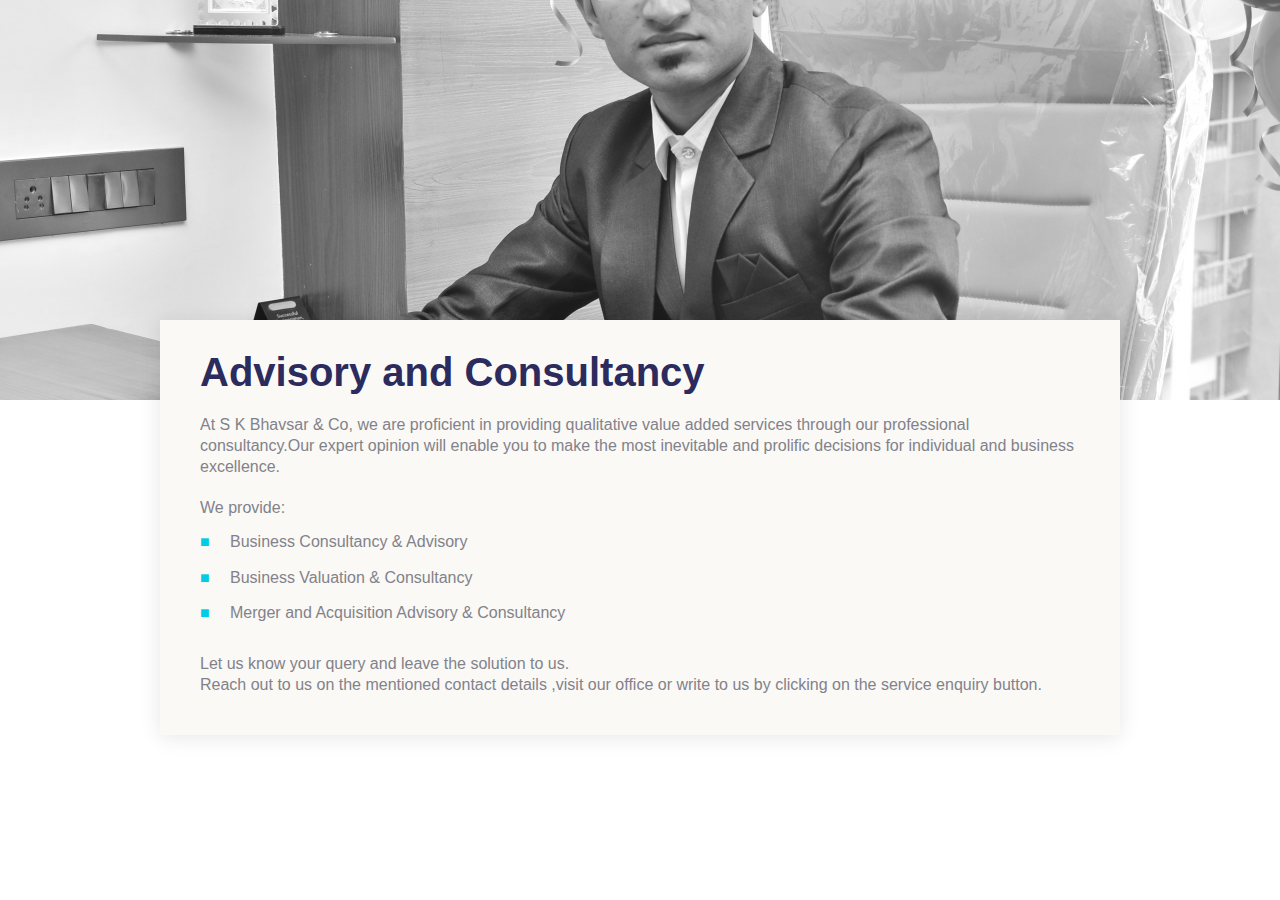
<file: advisory-and-consultancy.html>
<!DOCTYPE html>
<html lang="en">
<head>
    <meta charset="UTF-8">
    <meta name="viewport" content="width=device-width, initial-scale=1.0">
    <title>Advisory and Consultancy</title>
   <link rel="stylesheet" href="service.css">
   <link rel="stylesheet" href="style.css">
</head>
<body>
    <div class="cover-section">
        <img src="images/full cover.jpeg" alt="Professional meeting scene" class="cover-image">
    </div>  

    <div class="description-container">
        <div class="description-box">
            <h1 class="description-title">Advisory and Consultancy</h1>
            <ul class="description-list">
                <p>At S K Bhavsar & Co, we are proficient in providing qualitative value added services through our professional consultancy.Our expert opinion will enable you to make the most inevitable and prolific decisions for individual and business excellence.<br><br>
                    We provide:
                    </p>
                <li>Business Consultancy & Advisory</li>
                <li>Business Valuation & Consultancy</li>
                <li>Merger and Acquisition Advisory & Consultancy</li><br>

                <p>Let us know your query and leave the solution to us.<br>
                    Reach out to us on the mentioned contact details ,visit our office or write to us by clicking on the  service enquiry button. 
                    </p>
                
        </div>
    </div>
</body>
</html>
</file>
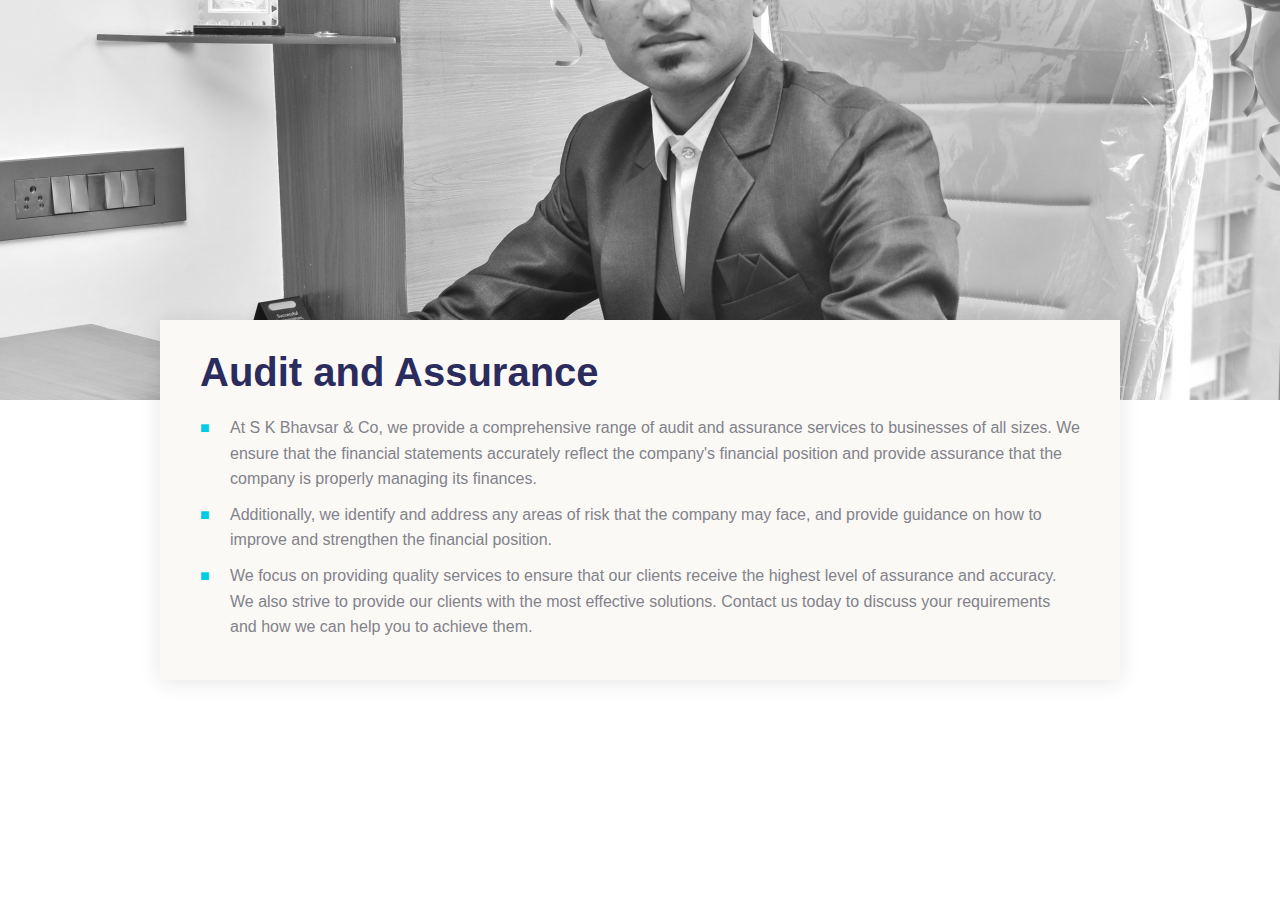
<file: audit-and-assurance.html>
<!DOCTYPE html>
<html lang="en">
<head>
    <meta charset="UTF-8">
    <meta name="viewport" content="width=device-width, initial-scale=1.0">
    <title>Audit and Assurance</title>
   <link rel="stylesheet" href="service.css">
   <link rel="stylesheet" href="style.css">
</head>
<body>
    <div class="cover-section">
        <img src="images/full cover.jpeg" alt="Professional meeting scene" class="cover-image">
    </div>

    <div class="description-container">
        <div class="description-box">
            <h1 class="description-title">Audit and Assurance</h1>
            <ul class="description-list">
                <li>At S K Bhavsar & Co, we provide a comprehensive range of audit and assurance services to businesses of all sizes. We ensure that the financial statements accurately reflect the company's financial position and provide assurance that the company is properly managing its finances. </li>
                <li>Additionally, we identify and address any areas of risk that the company may face, and provide guidance on how to improve and strengthen the financial position.</li>
                <li>We focus on providing quality services to ensure that our clients receive the highest level of assurance and accuracy. We also strive to provide our clients with the most effective solutions. Contact us today to discuss your requirements and how we can help you to achieve them.</li>
             
            </ul>
        </div>
    </div>
</body>
</html>
</file>
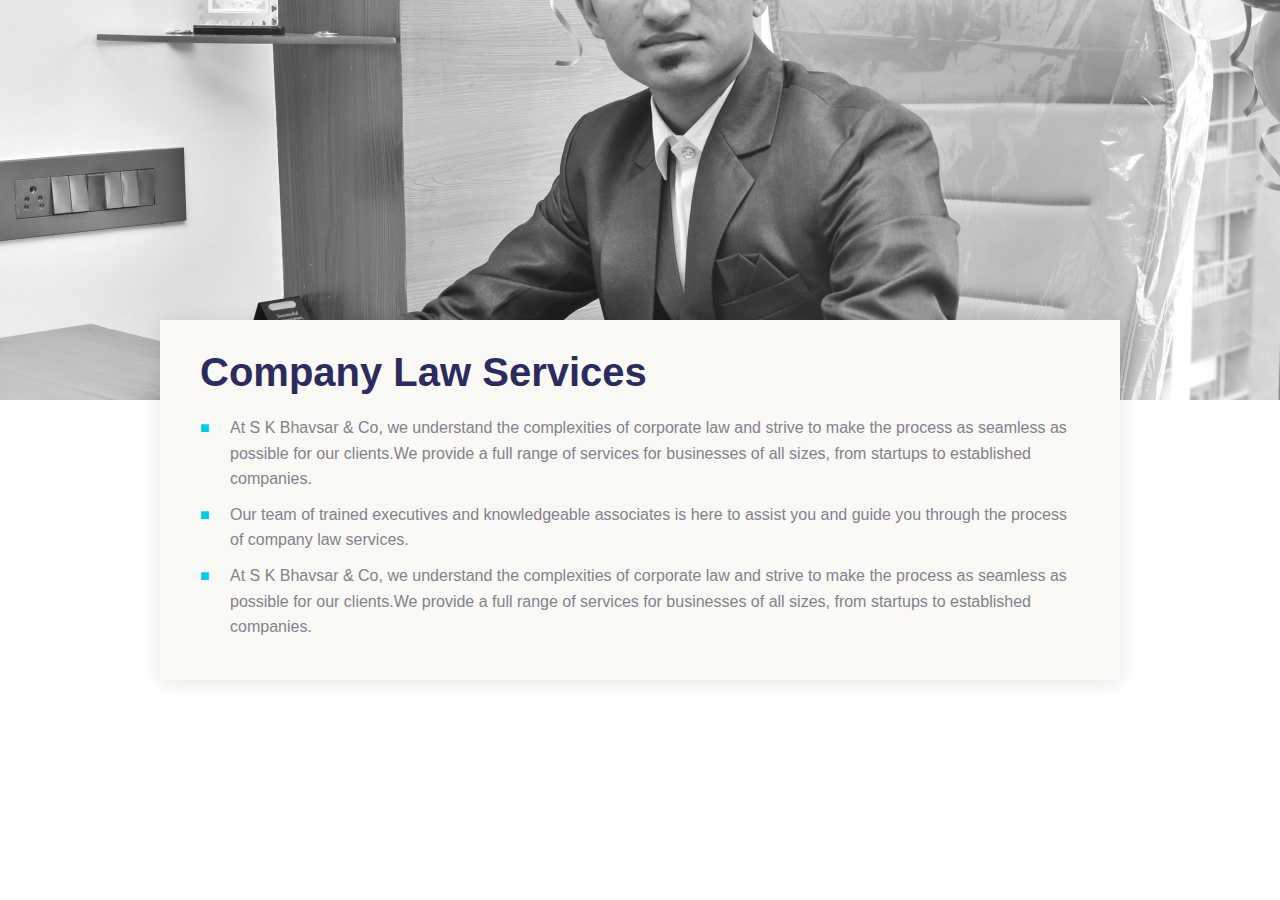
<file: company-law-services.html>
<!DOCTYPE html>
<html lang="en">
<head>
    <meta charset="UTF-8">
    <meta name="viewport" content="width=device-width, initial-scale=1.0">
    <title>Company Law Services</title>
   <link rel="stylesheet" href="service.css">
   <link rel="stylesheet" href="style.css">
</head>
<body>
    <div class="cover-section">
        <img src="images/full cover.jpeg" alt="Professional meeting scene" class="cover-image">
    </div>

    <div class="description-container">
        <div class="description-box">
            <h1 class="description-title">Company Law Services</h1>
            <ul class="description-list">
                
                <li>At S K Bhavsar & Co, we understand the complexities of corporate law and strive to make the process as seamless as possible for our clients.We provide a full range of services for businesses of all sizes, from startups to established companies.</li>
                <li>Our team of trained executives and knowledgeable associates is here to assist you and guide you through the process of company law services.</li>
                <li>At S K Bhavsar & Co, we understand the complexities of corporate law and strive to make the process as seamless as possible for our clients.We provide a full range of services for businesses of all sizes, from startups to established companies.</li>
                
            </ul>
        </div>
    </div>
</body>
</html>
</file>
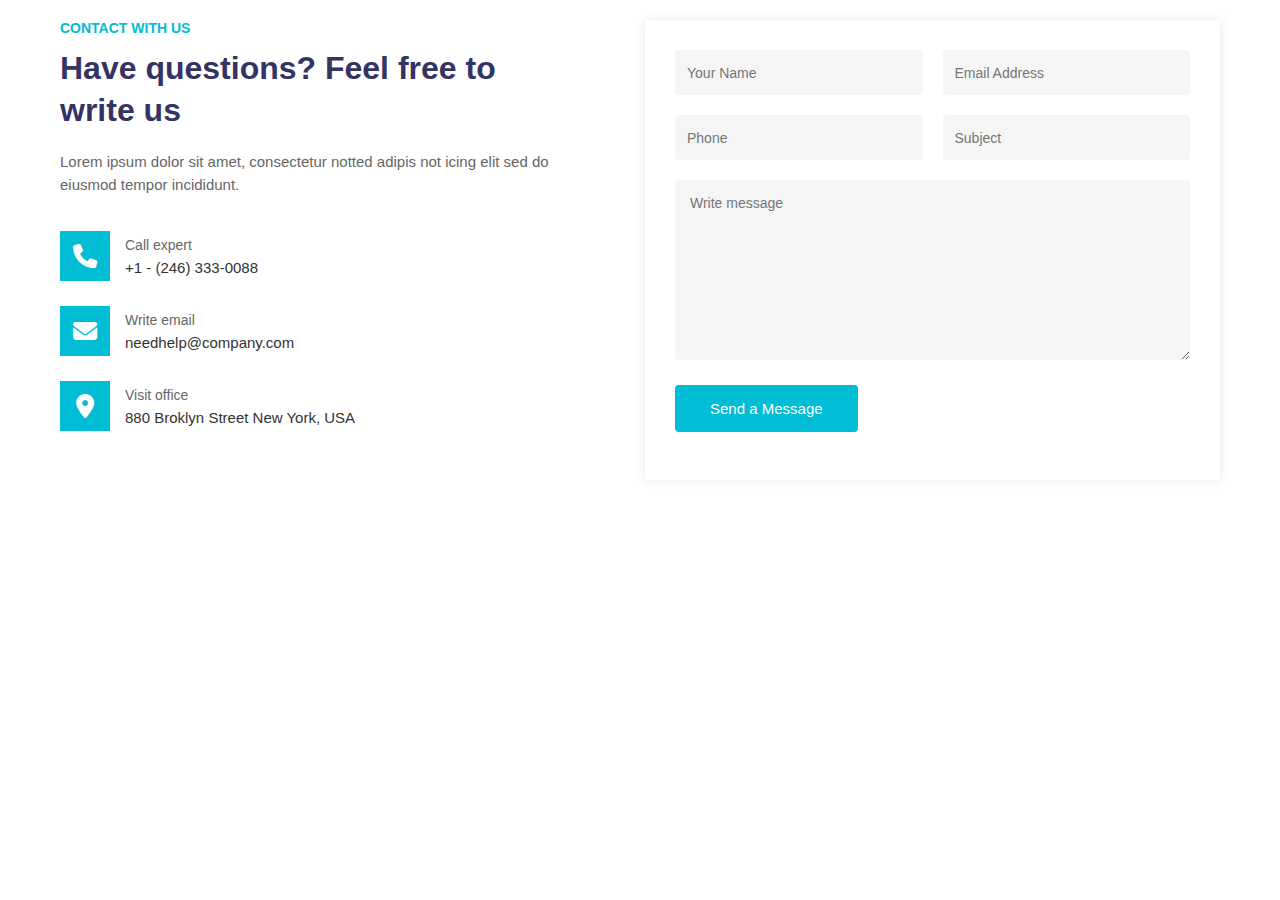
<file: contact.html>
<!DOCTYPE html>
<html lang="en">
<head>
    <meta charset="UTF-8">
    <meta name="viewport" content="width=device-width, initial-scale=1.0">
    <title>Contact us</title>
    <link rel="stylesheet" href="contact.css">
    <link rel="stylesheet" href="style.css">
    <link rel="stylesheet" href="https://unpkg.com/aos@2.3.0/dist/aos.css">
    <link rel="stylesheet" href="https://cdnjs.cloudflare.com/ajax/libs/font-awesome/6.7.2/css/all.min.css" integrity="sha512-Evv84Mr4kqVGRNSgIGL/F/aIDqQb7xQ2vcrdIwxfjThSH8CSR7PBEakCr51Ck+w+/U6swU2Im1vVX0SVk9ABhg==" crossorigin="anonymous" referrerpolicy="no-referrer" />
</head>
<body>

    <div class="contact-section">
        <div class="contact-info">
          <div class="contact-subtitle">CONTACT WITH US</div>
          <h1 class="contact-header">Have questions? Feel free to write us</h1>
          <p class="lorem-text">Lorem ipsum dolor sit amet, consectetur notted adipis not icing elit sed do eiusmod tempor incididunt.</p>
          
          <div class="contact-item">
            <div class="icon-box">
              <i class="fa-solid fa-phone"></i>
            </div>
            <div class="contact-details">
              <span class="contact-label">Call expert</span>
              <a href="tel:+12463330088" class="contact-value">+1 - (246) 333-0088</a>
            </div>
          </div>
      
          <div class="contact-item">
            <div class="icon-box">
              <i class="fa-solid fa-envelope"></i>
            </div>
            <div class="contact-details">
              <span class="contact-label">Write email</span>
              <a href="mailto:needhelp@company.com" class="contact-value">needhelp@company.com</a>
            </div>
          </div>
      
          <div class="contact-item">
            <div class="icon-box">
              <i class="fa-solid fa-location-dot"></i>  
            </div>
            <div class="contact-details">
              <span class="contact-label">Visit office</span>
              <span class="contact-value">880 Broklyn Street New York, USA</span>
            </div>
          </div>
        </div>
      
        <form class="contact-form">
          <div class="form-row">
            <input type="text" placeholder="Your Name" class="form-input">
            <input type="email" placeholder="Email Address" class="form-input">
          </div>
          <div class="form-row">
            <input type="tel" placeholder="Phone" class="form-input">
            <input type="text" placeholder="Subject" class="form-input">
          </div>
          <textarea placeholder="Write message" class="message-input"></textarea>
          <button type="submit" class="submit-button">Send a Message</button>
        </form>
      </div>
    
</body>
</html>
</file>
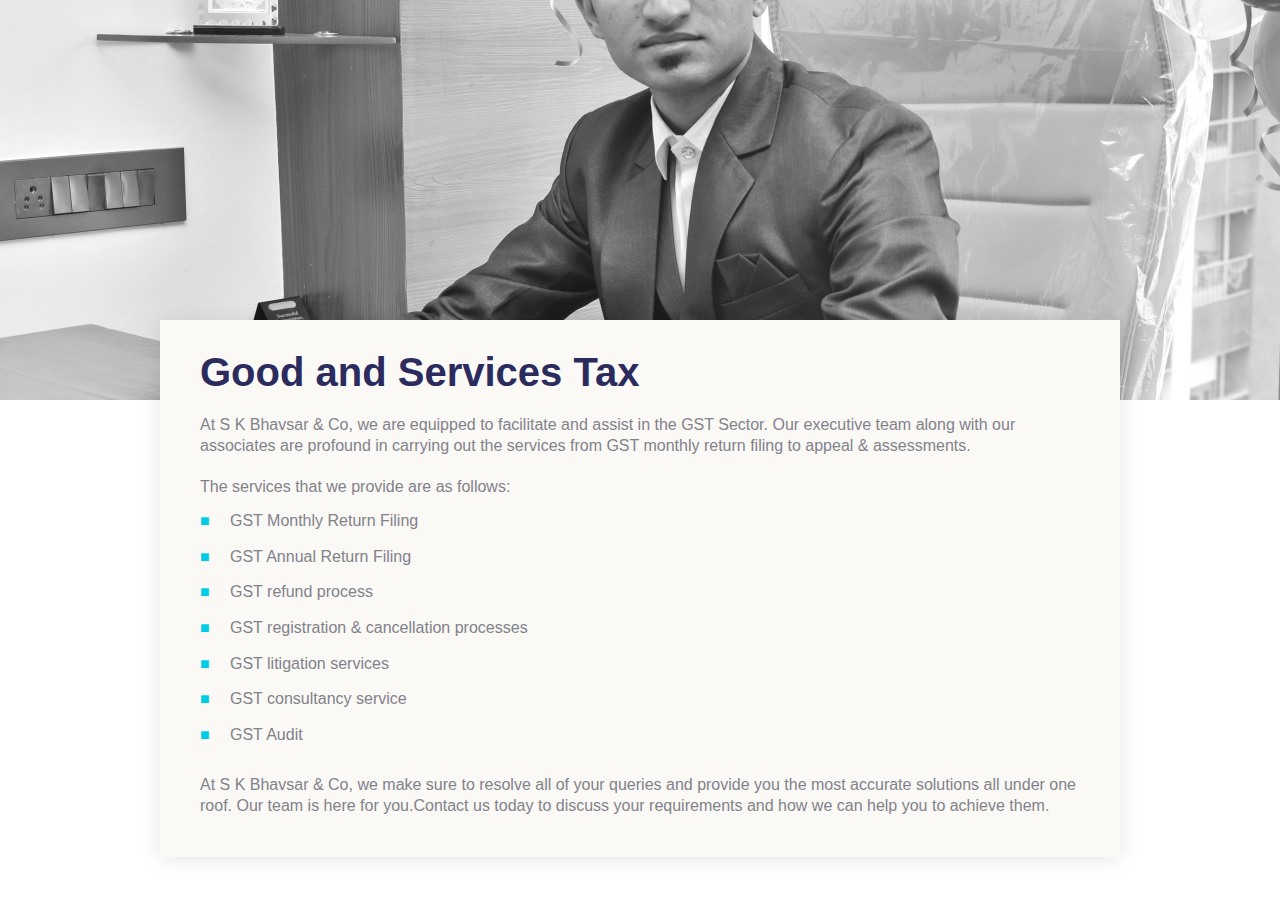
<file: goods-and-services-tax.html>
<!DOCTYPE html>
<html lang="en">
<head>
    <meta charset="UTF-8">
    <meta name="viewport" content="width=device-width, initial-scale=1.0">
    <title>Good and Services Tax</title>
   <link rel="stylesheet" href="service.css">
   <link rel="stylesheet" href="style.css">
</head>
<body>
    <div class="cover-section">
        <img src="images/full cover.jpeg" alt="Professional meeting scene" class="cover-image">
    </div>

    <div class="description-container">
        <div class="description-box">
            <h1 class="description-title">Good and Services Tax</h1>
            <ul class="description-list">
                <p>At S K Bhavsar & Co, we are equipped to facilitate and assist in the GST Sector. Our executive team along with our associates are profound in carrying out the services from GST monthly return filing to appeal & assessments.<br><br>
                    The services that we provide are as follows:</p>
                <li>GST Monthly Return Filing</li>
                <li>GST Annual Return Filing</li>
                <li>GST refund process</li>
                <li>GST registration & cancellation processes</li>
                <li>GST litigation services</li>
                <li>GST consultancy service</li>
                <li>GST Audit</li><br>
                <p>At S K Bhavsar & Co, we make sure to resolve all of your queries and provide you the most accurate solutions all under one roof. Our team is here for you.Contact us today to discuss your requirements and how we can help you to achieve them.</p>
            </ul>
        </div>
    </div>
</body>
</html>
</file>
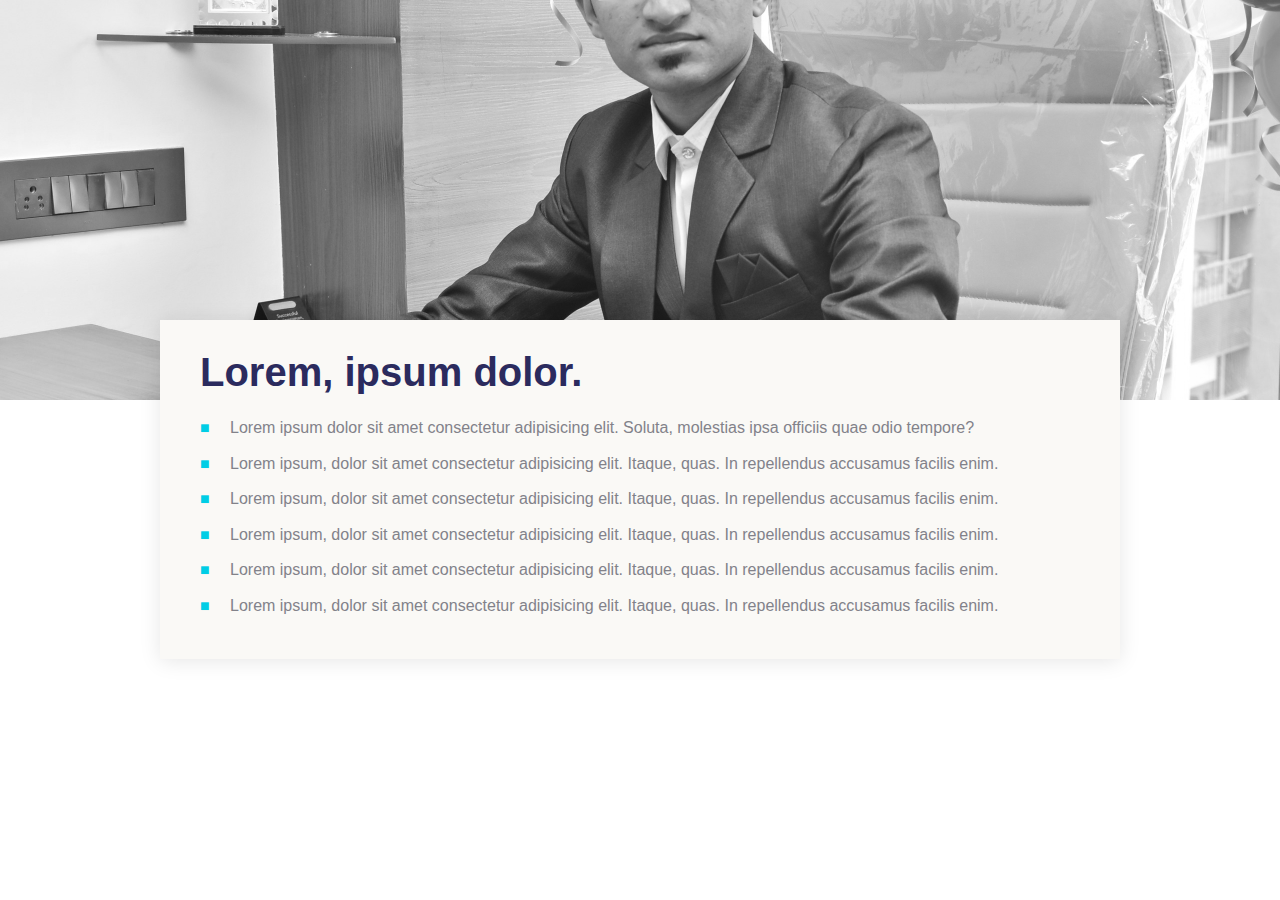
<file: service.html>
<!DOCTYPE html>
<html lang="en">
<head>
    <meta charset="UTF-8">
    <meta name="viewport" content="width=device-width, initial-scale=1.0">
    <title>Representations - Gaudana</title>
   <link rel="stylesheet" href="service.css">
   <link rel="stylesheet" href="style.css">
</head>
<body>
    <div class="cover-section">
        <img src="images/full cover.jpeg" alt="Professional meeting scene" class="cover-image">
    </div>

    <div class="description-container">
        <div class="description-box">
            <h1 class="description-title">Lorem, ipsum dolor.</h1>
            <ul class="description-list">
                <li>Lorem ipsum dolor sit amet consectetur adipisicing elit. Soluta, molestias ipsa officiis quae odio tempore?</li>
                <li>Lorem ipsum, dolor sit amet consectetur adipisicing elit. Itaque, quas. In repellendus accusamus facilis enim.</li>
                <li>Lorem ipsum, dolor sit amet consectetur adipisicing elit. Itaque, quas. In repellendus accusamus facilis enim.</li>
                <li>Lorem ipsum, dolor sit amet consectetur adipisicing elit. Itaque, quas. In repellendus accusamus facilis enim.</li>
                <li>Lorem ipsum, dolor sit amet consectetur adipisicing elit. Itaque, quas. In repellendus accusamus facilis enim.</li>
                <li>Lorem ipsum, dolor sit amet consectetur adipisicing elit. Itaque, quas. In repellendus accusamus facilis enim.</li>
            </ul>
        </div>
    </div>
</body>
</html>
</file>
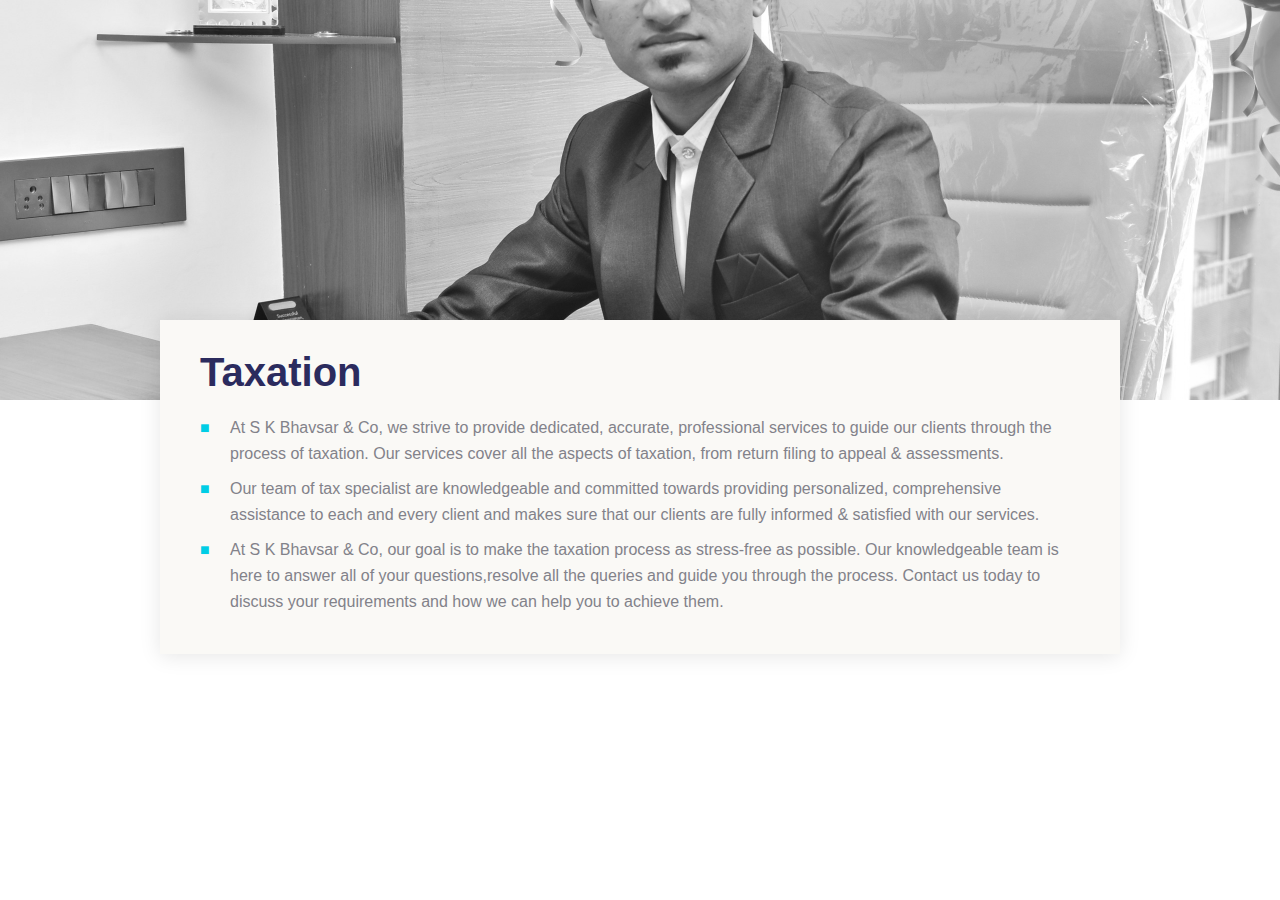
<file: taxation.html>
<!DOCTYPE html>
<html lang="en">
<head>
    <meta charset="UTF-8">
    <meta name="viewport" content="width=device-width, initial-scale=1.0">
    <title>Taxation</title>
   <link rel="stylesheet" href="service.css">
   <link rel="stylesheet" href="style.css">
</head>
<body>
    <div class="cover-section">
        <img src="images/full cover.jpeg" alt="Professional meeting scene" class="cover-image">
    </div>

    <div class="description-container">
        <div class="description-box">
            <h1 class="description-title">Taxation</h1>
            <ul class="description-list">
                <li>At S K Bhavsar & Co,  we strive to provide dedicated, accurate, professional services to guide our clients through the process of taxation. Our services cover all the aspects of taxation, from return filing to appeal & assessments.</li>
                <li>Our team of tax specialist are knowledgeable and committed towards providing personalized, comprehensive assistance to each and every client and makes sure that our clients are fully informed & satisfied with our services.</li>
                <li>At S K Bhavsar & Co, our goal is to make the taxation process as stress-free as possible. Our knowledgeable team is here to answer all of your questions,resolve all the queries and guide you through the process. Contact us today to discuss your requirements and how we can help you to achieve them.</li>
        
            </ul>
        </div>
    </div>
</body>
</html>
</file>
<file: service.css>
.cover-section {
    position: relative;
    width: 100%;
    height: 400px;
    overflow: hidden;
}

.cover-image {
    width: 100%;
    height: 100%;
    object-fit: cover;
    filter: grayscale(100%);
}

.description-container {
   
    position: relative;
    max-width: 1000px;  /* Reduced from 1200px */
    margin: -80px auto 0;
    padding: 0 20px;
    width: 80%;  /* Added to make it more narrow */
}

.description-box {
    background-color: #faf9f6;
    padding: 30px 40px;
    box-shadow: 0 2px 20px rgba(0, 0, 0, 0.1);
}

.description-title {
    color: #2b2b5e;
    font-size: 40px;
    /* text-align: center; */
    margin-bottom: 20px;
    font-weight: 600;
}

.description-list {
    list-style: none;
    padding: 0;
    margin: 0;
}

.description-list li {
    position: relative;
    font-size: 16px;
    padding-left: 30px;
    margin-bottom: 10px;
    line-height: 1.6;
    color: #82828a;
}
.description-list p {
    font-size: 16px;
    margin-bottom: 10px;
    line-height: 1.3;
    color: #82828a;
}

.description-list li::before {
    content: "■";
    color: #00cde5;
    position: absolute;
    left: 0;
    top: 0;
}

/* Enhanced responsive breakpoints */
@media (max-width: 1024px) {
    .description-container {
        width: 80%;
    }
}

@media (max-width: 768px) {
    .description-container {
        width: 90%;
        margin-top: -40px;
        padding: 0 15px;
    }

    .description-box {
        padding: 25px;
    }

    .description-title {
        font-size: 24px;
    }
}

@media (max-width: 480px) {
    .description-container {
        width: 95%;
        margin-top: -30px;
    }

    .description-box {
        padding: 20px;
    }

    .description-title {
        font-size: 22px;
    }

    .description-list li {
        font-size: 14px;
        padding-left: 20px;
    }
}
</file>
<file: style.css>
@import url('https://fonts.googleapis.com/css2?family=Kumbh+Sans:wght@100..900&display=swap');


* {
  padding: 0;
  margin: 0;
  box-sizing: border-box;
}

body {
  font-family: 'Kumbh+Sans:wght@100..900', sans-serif;
 overflow-x: hidden;
}

ul {
  list-style: none;
}

a {
  text-decoration: none;
}

header {
  font-family: 'Kumbh+Sans:wght@100..900', sans-serif;

  background-color: #fff;
  position: sticky;
  top: 0px;
  /* background-color: var(--clr-bg-header); */
  width: 100%;
  z-index: 1000;
  box-shadow: 0px 0px 10px #999;
  
}










  /* new animation */


main{
    max-width: 100%;
    overflow: hidden;
    margin-bottom: 100px;
}

section {
    position: relative;
    height: calc(100vh - 3rem);
    max-width: 100%;
    background: url(images/full\ cover.jpeg) no-repeat top center / cover;
    overflow: hidden;
    

      /* Add animation for zoom effect */
  animation: backgroundZoom 10s infinite alternate ease-in-out;

  }


 
  

  @keyframes backgroundZoom {
    0% {
      transform: scale(1); /* Original size */
    }
    100% {
      transform: scale(1.1); /* Slight zoom */
    }
  }


  .overlay {
    position: absolute;
    width: 100%;
    height: 100%;
    top: 0;
    left: 0;
    background-color: #2b2b5eba;
   
    /* Flexbox to center text */
    display: flex;
    justify-content: center;
    align-items: center;
  }
  
  .revealer {
    overflow: hidden;
    /* max-height: 4rem; Adjust based on text size */
  }
  
  .revealer h1 {
    height: 0;
    text-align: center;
    font-size: 40px; /* Adjust font size as needed */
    color: white; /* Visible text color */
    animation: reveal 1.8s ease-in-out forwards;
    text-transform: uppercase; /* Optional: Uppercase text */
  }

 
  
  @keyframes reveal {
    0% {
      transform: translateY(100%); /* Start below view */
    }
    100% {
      height: 100%; /* Expand to full height */
      transform: none; /* Move to its original position */
    }
  }









.container {
  /* max-width: 65rem; */
  max-width: 100%;
  padding: 1rem 1rem;
  margin: 0 auto;
  display: flex;
  position: relative;
}

.logo-container {
  flex: 1;
  display: flex;
  align-items: center;
  margin-left: 30px;
}

.nav-btn {
  flex: 3;
  display: flex;
}

.nav-links {
  flex: 2;
}

.log-sign {
  display: flex;
  justify-content: center;
  align-items: center;
  flex: 1;
}

.logo {
  /* color: var(--clr-light);
  font-size: 1.1rem;
  font-weight: 600;
  letter-spacing: 2px;
  text-transform: uppercase;
  line-height: 3rem; */
  /* max-width: 300px; */
  
}

/* .logo span {
  font-weight: 300;
} */

.btn {
  display: inline-block;
  padding: 15px 40px;
  font-size: 1rem;
  /* border: 2px solid var(--clr-light); */

  /* border-radius: 5px; */
  line-height: 1;
  margin: 0 .2rem;
  transition: .3s;
}

.btn.solid,
.btn.transparent:hover {
  background-color: #2b2b5e;
  color: white;
  font-weight: 600;
}

.btn.transparent,
.btn.solid:hover {
  background-color: #00cde5;
  
}

.nav-links > ul {
  display: flex;
  justify-content: center;
  align-items: center;
}

.nav-link {
  position: relative;
}

.nav-link > a {
  line-height: 3rem;
  color: #82828a;
  font-weight: 600;
  padding: 0 1rem;
  /* letter-spacing: 1px; */
  font-size: .95rem;
  display: flex;
  align-items: center;
  justify-content: space-between;
  transition: .5s;
}

.nav-link > a > i {
  margin-left: .2rem;
}

.nav-link:hover > a {
  transform: scale(1.05);
  color: #00cde5;
}

.dropdown {
  position: absolute;
  top: 100%;
  left: 0;
  width: 12rem;
  transform: translateY(10px);
  opacity: 0;
  pointer-events: none;
  transition: .5s;
  box-shadow: 0px 8px 30px 0px rgba(0,0,0,0.2);
}

.dropdown ul {
 
  position: relative;
  
  
}

.dropdown-link > a {
  
  display: flex;
  background-color: white;
  color: #82828a;
  padding: 0.8rem 1rem;
  font-size: .9rem;
  font-weight: 550;
  align-items: center;
  justify-content: space-between;
  transition: .3s;
}

.dropdown-link:hover > a {
  background-color: #f1f1f4;
  color: #00cde5  ;
}

.dropdown-link:not(:nth-last-child(2)) {
  /* border-bottom: 1px solid #f1f1f4; */
}

.dropdown-link i {
  transform: rotate(-90deg);
}

.arrow {
  position: absolute;
  width: 11px;
  height: 11px;
  top: -5.5px;
  left: 32px;
  background-color: white;
  transform: rotate(45deg);
  cursor: pointer;
  transition: .3s;
  z-index: -1;
}

.dropdown-link:first-child:hover ~ .arrow {
  background-color: white;
}

.dropdown-link {
  position: relative;
}

.dropdown.second {
  
  top: 0;
  left: 100%;
  margin-left: .8rem;
  cursor: pointer;
  transform: translateX(10px);
}

.dropdown.second .arrow {
  top: 10px;
  left: -5.5px;
}

.nav-link:hover > .dropdown,
.dropdown-link:hover>.dropdown {
  transform: translate(0, 0);
  opacity: 1;
  pointer-events: auto;
}

.hamburger-menu-container {
  flex: 1;
  display: none;
  align-items: center;
  justify-content: flex-end;
}

.hamburger-menu {
  width: 2.5rem;
  height: 2.5rem;
  display: flex;
  align-items: center;
  justify-content: flex-end;
}

.hamburger-menu div {
  width: 1.6rem;
  height: 3px;
  border-radius: 3px;
  background-color: #2b2b5e;
  position: relative;
  z-index: 1001;
  transition: .5s;
}

.hamburger-menu div:before,
.hamburger-menu div:after {
  content: '';
  position: absolute;
  width: inherit;
  height: inherit;
  background-color:#2b2b5e;
  border-radius: 3px;
  transition: .5s;
}

.hamburger-menu div:before {
  transform: translateY(-7px);
}

.hamburger-menu div:after {
  transform: translateY(7px);
}

#check {
  position: absolute;
  top: 50%;
  right: 1.5rem;
  transform: translateY(-50%);
  width: 2.5rem;
  height: 2.5rem;
  z-index: 90000;
  cursor: pointer;
  opacity: 0;
  display: none;
}

#check:checked ~ .hamburger-menu-container .hamburger-menu div {
  background-color: transparent;
}

#check:checked ~ .hamburger-menu-container .hamburger-menu div:before {
  transform: translateY(0) rotate(-45deg);
}

#check:checked ~ .hamburger-menu-container .hamburger-menu div:after {
  transform: translateY(0) rotate(45deg);
}

@keyframes animation {
  from {
    opacity: 0;
    transform: translateY(15px);
  }

  to {
    opacity: 1;
    transform: translateY(0px);
  }
}

@media (max-width: 920px) {
  .hamburger-menu-container {
    display: flex;
  }

  #check {
    display: block;
  }

  .nav-btn {
    position: fixed;
    height: calc(100vh - 72px);
    top: 72px;
    left: 0;
    width: 100%;
    background-color: white;
    flex-direction: column;
    align-items: center;
    justify-content: space-between;
    overflow-x: hidden;
    overflow-y: auto;
    transform: translateX(100%);
    transition: .65s;
  }

  #check:checked ~ .nav-btn {
    transform: translateX(0);
  }

  #check:checked ~ .nav-btn .nav-link,
  #check:checked ~ .nav-btn .log-sign {
    animation: animation .5s ease forwards var(--i);
  }

  .nav-links {
    flex: initial;
    width: 100%;
  }

  .nav-links > ul {
    flex-direction: column;
  }

  .nav-link {
    width: 100%;
    opacity: 0;
    transform: translateY(15px);
  }

  .nav-link > a {
    line-height: 1;
    padding: 1.6rem 2rem;
  }

  .nav-link:hover > a {
    transform: scale(1);
    background-color: #f1f1f4;
  }

  .dropdown,
  .dropdown.second {
    position: initial;
    top: initial;
    left: initial;
    transform: initial;
    opacity: 1;
    pointer-events: auto;
    width: 100%;
    padding: 0;
    margin: 0;
    background-color: #f1f1f4;
    display: none;
  }

  .nav-link:hover > .dropdown,
  .dropdown-link:hover>.dropdown {
    display: block;
  }

  .nav-link:hover > a > i,
  .dropdown-link:hover>a>i {
    transform: rotate(360deg);
  }

  .dropdown-link > a {
    background-color: #e1eaeb;
    color: #82828a;
    padding: 1.2rem 2rem;
    line-height: 1;
  }

  .dropdown.second .dropdown-link > a {
    padding: 1.2rem 2rem 1.2rem 3rem;
  }

  .dropdown.second .dropdown.second .dropdown-link > a {
    padding: 1.2rem 2rem 1.2rem 4rem;
  }

  .dropdown-link:not(:nth-last-child(2)) {
    border-bottom: none;
  }

  .arrow {
    z-index: 1;
    background-color: #e1eaeb;
    left: 10%;
    transform: scale(1.1) rotate(45deg);
    transition: .5s;
  }

  .nav-link:hover .arrow {
    background-color: #e1eaeb;
  }

  .dropdown .dropdown .arrow {
    display: none;
  }

  .dropdown-link:hover > a {
    background-color: #f1f1f4;
  }

  .dropdown-link:first-child:hover ~ .arrow {
    background-color:#f1f1f4 ;
  }

  .nav-link > a > i {
    font-size: 1.1rem;
    transform: rotate(-90deg);
    transition: .7s;
  }

  .dropdown i {
    font-size: 1rem;
    transition: .7s;
  }

  .log-sign {
    flex: initial;
    width: 100%;
    padding: 1.5rem 1.9rem;
    justify-content: flex-start;
    opacity: 0;
    transform: translateY(15px);
  }
}
@media (max-width: 500px){
  .container {
    padding: 16px;

  }
 .logo-container {
    margin-left: 5px;
  }
	 .logo{
    width: 250px;
  }
}

/* about us */
/* Main section styles */
.wa-section {
  padding: clamp(40px, 5vw, 80px) 0;
  background-color: #ffffff;
  overflow: hidden;
}

.about-container {
  max-width: 1400px;
  margin: 0 auto;
  padding: 0 clamp(16px, 3vw, 24px);
  width: 100%;
}

.wa-wrapper {
  display: grid;
  grid-template-columns: repeat(auto-fit, minmax(min(100%, 500px), 1fr));
  gap: clamp(32px, 5vw, 60px);
  align-items: center;
}

/* Content styles */
.wa-content {
  max-width: 100%;
}

.wa-title {
  font-size: clamp(28px, 4vw, 32px);
  color: #2B2B5E;
  margin-bottom: clamp(10px, 3vw, 20px);
  font-weight: 600;
  display: flex;
  align-items: center;
  gap: 12px;  
  flex-wrap: wrap;
}

.wa-title-highlight {
  background-color: #f3f4f4;
  color: #00cde5;
  border-radius: 4px;
  padding: 0 10px;
  display: inline-block;
}

.wa-description {
  color: #666;
  font-size: clamp(15px, 1.1vw, 18px);
  line-height: 1.7;
}

.wa-description p {
  margin-bottom: clamp(16px, 2vw, 20px);
}

.wa-cta {
  display: inline-flex;
  align-items: center;
  gap: 8px;
  color: #8BC34A;
  text-decoration: none;
  font-weight: 500;
  margin-top: clamp(16px, 2vw, 20px);
  transition: all 0.3s ease;
  font-size: clamp(14px, 1vw, 16px);
}

.wa-cta:hover {
  gap: 12px;
  color: #7ab039;
}

.wa-cta svg {
  width: clamp(16px, 1.5vw, 24px);
  height: auto;
}

/* Slider styles */
.wa-slider {
  position: relative;
  width: 100%;
  aspect-ratio: 16/10;
  border-radius: clamp(8px, 1.5vw, 12px);
  overflow: hidden;
  box-shadow: 0 10px 30px rgba(0, 0, 0, 0.1);
}

.wa-slider-container {
  position: relative;
  width: 100%;
  height: 100%;
}

.wa-slider-track {
  position: absolute;
  top: 0;
  left: 0;
  width: 100%;
  height: 100%;
}

.wa-slide {
  position: absolute;
  top: 0;
  left: 0;
  width: 100%;
  height: 100%;
  opacity: 0;
  transition: opacity 0.5s ease;
  background-color: #f5f5f5;
}

.wa-slide.active {
  opacity: 1;
}

.wa-slide img {
  width: 100%;
  height: 100%;
  object-fit: cover;
}

.wa-slider-dots {
  position: absolute;
  bottom: clamp(12px, 2vw, 20px);
  left: 50%;
  transform: translateX(-50%);
  display: flex;
  gap: clamp(6px, 1vw, 8px);
  z-index: 2;
}

.wa-dot {
  width: clamp(6px, 1vw, 8px);
  height: clamp(6px, 1vw, 8px);
  border-radius: 50%;
  background-color: rgba(255, 255, 255, 0.5);
  cursor: pointer;
  transition: all 0.3s ease;
}

.wa-dot.active {
  background-color: #fff;
  transform: scale(1.2);
}

/* Responsive styles */
@media (min-width: 1400px) {
  .wa-wrapper {
      grid-template-columns: 1fr 1fr;
  }

  .wa-content {
      max-width: 600px;
  }
}

@media (max-width: 1024px) {
  .wa-wrapper {
      gap: 40px;
  }
}

@media (max-width: 768px) {
  .wa-section {
      padding: 40px 0;
  }
  
  .wa-title {
      margin-bottom: 16px;
  }
  
  .wa-slider {
      aspect-ratio: 4/3;
      margin: 0 auto;
      max-width: 600px;
  }
}

@media (max-width: 480px) {
  .wa-section {
      padding: 32px 0;
  }
  
  .about-container {
      padding: 0 16px;
  }
  
  .wa-title {
      font-size: 26px;
  }
  
  .wa-description {
      font-size: 15px;
  }
  
  .wa-slider {
      aspect-ratio: 1/1;
  }
}








      

  /* number animation */


 /* Wrapper for the whole counter section */
.whole-number-counter {
    position: relative;
    width: 100%;
    /* height: 100vh; */
    overflow: hidden; /* Ensures the video stays within bounds */
    margin-bottom: 100px;
    box-shadow: 0px -10px 7px -7px rgba(0,0,0,0.45),
0px 20px 15px -15px rgba(0,0,0,0.45);
}

/* Video styling */
.bg-video {
    position: absolute;
    top: 0;
    left: 0;
    width: 100%;
    height: 100%;
    object-fit: cover;
    z-index: -2; /* Places the video in the background */
}

/* Overlay styling */
.video-overlay {
    position: absolute;
    top: 0;
    left: 0;
    width: 100%;
    height: 100%;
    background: rgba(0, 0, 0, 0.8); /* Black overlay with 50% opacity */
    z-index: -1; /* Places the overlay above the video but below the content */
}

/* Content wrapper for text and counters */
.content-wrapper {
    position: relative;
    z-index: 1; /* Ensures the content is above the overlay and video */
    color: #fff;
    text-align: center;
    padding: 70px 20px;
}


/* Heading styling */

.number-counter-heading{
  margin-bottom: 50px;
}
.number-counter-heading h2 {
    color: #00cde5;
    font-size: 40px;
    margin-bottom: 20px;
}

/* Counter container styling */
.number-counter-div {
    display: flex;
    justify-content: center;
    flex-wrap: wrap;
    gap: 20px;
}

.counter-container {
    flex: 1;
    min-width: 200px;
    text-align: center;
}

.counter {
    font-size: 40px;
    color: #00cde5;
    font-weight: bold;
    margin: 10px 0;
}

.counter-container span {
    font-size: 1.2rem;
    font-weight: bold;
}



/* .whole-number-counter{
    background: radial-gradient(59.04% 59.04% at 50% 40.96%, #420E97 0%, rgba(91, 14, 151, 0.85) 100%);
    max-width: 100vw;
  
  }
  
  .number-counter-heading{
   padding-top: 50px;
  }
  
  .number-counter-heading h2{
    text-align: center;
    color: orange;
  }
    
  .number-counter-div{
    padding: 50px 100px;
    display: flex;
    justify-content: space-between;
    
    color: #fff;
  }
  .counter-container {
  width: 20%;
  display: flex;
  flex-direction: column;
  justify-content: center;
  
  align-items: center;
  
  }
  
  .counter-container img{
    max-width: 70px;
  }
  
  .counter {
  font-size: 40px;
  color: orange;
  font-weight: bold;
  margin-top: 10px;
  margin-bottom: 10px;
  }
  
  .counter-container span{
    font-size: 20px;
    font-weight: bold;
  }
 */






      /* vision */

      .cards-container {
        display: flex;
        flex-wrap: wrap;
        justify-content: center;
        padding: 0px 40px;
       
        gap: 30px;
        max-width: 1200px;
        margin: 0 auto 100px auto;
    }

    .card {
      flex: 1 1 calc(33.33% - 30px); /* 3 cards per row on large screens */
      max-width: 350px; /* Restrict card width */
        /* flex: 1; */
        text-align: center;
        padding: 20px;
        position: relative;
        overflow: hidden;
        transition: all 0.3s ease;
        z-index: 1;
        box-shadow: 0 4px 8px rgba(0, 0, 0, 0.1);

       


    }

    .card::before {
        content: '';
        position: absolute;
        top: 0;
        left: 0;
        width: 100%;
        height: 100%;
        /* background-image: url('https://source.unsplash.com/random/800x600/?insurance'); */
        background-size: cover;
        background-position: center;
        opacity: 0;
        z-index: -2;
        transition: opacity 0.3s ease;
    }

    .card::after {
        content: '';
        position: absolute;
        top: 0;
        left: 0;
        width: 100%;
        height: 100%;
        background-color: #2b2b5ed1; /* Blue overlay */
        opacity: 0;
        z-index: -1;
        transition: opacity 0.3s ease;
    }

    .card:hover::before,
    .card:hover::after {
        opacity: 1;
    }

    .card:hover h2,
    .card:hover p,
    .card:hover i {
        color: white;
    }

    .icon-wrapper {
        width: 120px;
        height: 120px;
        border-radius: 50%;
        background-color: #f5f5f5;
        /* border: 10px solid #f5f5f5; */
        display: flex;
        align-items: center;
        justify-content: center;
        margin: 0 auto 20px;
        transition: background-color 0.3s ease;
    }

    .card:hover .icon-wrapper {
        background-color: #00cde5;
        border: 10px solid #2b2b5e;
        
    }

    .icon-wrapper i {
        font-size: 40px;
        color: #00cde5;
    }

    .card h2 {
        color: #2b2b5e;
        font-size: 24px;
        margin-bottom: 15px;
        font-family: Arial, sans-serif;
        transition: color 0.3s ease;
        position: relative;
    }

    .card p {
        color: #82828a;
        font-size: 16px;
        font-weight: 520;
        line-height: 1.6;
        margin-bottom: 25px;
        font-family: Arial, sans-serif;
        transition: color 0.3s ease;
        position: relative;
    }

   

   

    /* Custom background images for each card */
    .card.car-insurance::before {
        background-image: url(images/vision.jpeg);
    }

    .card.life-insurance::before {
        background-image: url(images/mission.jpeg);
    }

    .card.home-insurance::before {
        background-image: url(images/core\ values.jpeg);
    }




/* Media Queries for Responsiveness */
@media (max-width: 1024px) {
  .card {
      flex: 1 1 calc(50% - 20px); /* 2 cards per row */
  }
}

@media (max-width: 768px) {
  .card {
      flex: 1 1 100%; /* 1 card per row */
      max-width: 100%; /* Full width */
  }

  .icon-wrapper {
      width: 80px;
      height: 80px;
  }

  .icon-wrapper i {
      font-size: 32px;
  }

  .card h2 {
      font-size: 18px;
  }

  .card p {
      font-size: 14px;
  }
}

@media (max-width: 480px) {
  .icon-wrapper {
      width: 70px;
      height: 70px;
  }

  .icon-wrapper i {
      font-size: 28px;
  }

  .card h2 {
      font-size: 16px;
  }

  .card p {
      font-size: 12px;
      line-height: 1.4;
  }
}


















    /* founder */

    .founder-section-custom {
        padding: 2rem 1rem;
        font-family: Arial, sans-serif;
        margin-bottom: 100px;
      }
      
      .founder-container {
        max-width: 1200px;
        margin: 0 auto;
      }
      
      .founder-header h2 {
        font-size: 1.8rem;
        margin-bottom: 0.5rem;
        text-align: center;
      }
      
      .founder-highlight {
        color: #2B2B5E;
        font-size: 60px;
        font-weight: bold;
      }
      
      .founder-ethics {
        font-size: 18px;
        color: #82828a;
        text-align: center;
        margin-bottom: 80px;
      }
      
      .founder-profile {
        display: flex;
        flex-direction: row;
        align-items: flex-start;
        justify-content: space-between;
        gap: 1.5rem;
      }
      
      .founder-profile-image {
        flex: 1;
        max-width: 30%;
        margin: auto;
      }
      
      .founder-profile-image img {
      
        border-radius: 50%;
        width: 300px;
        height: 300px;
        object-fit: cover;
        box-shadow: 0 4px 8px rgba(0, 0, 0, 0.437);
      }
      
      .founder-profile-info {
        flex: 2;
      }
      
      .founder-profile-info h3 {
        font-size: 40px;
        color: #2b2b5e;
        margin-bottom: 0.3rem;
      }
      
      .founder-designation {
        font-size: 24px;
        color: #00cde5;
        font-weight: bold;
        margin-bottom: 1rem;
      }
      
      .founder-description {
        font-size: 17px;
        color: #82828a;
        line-height: 1.5;
        margin-bottom: 1rem;
      }
      
      .founder-read-more {
        color: #007bff;
        text-decoration: none;
        font-size: 1rem;
      }
      
      .founder-social-links a i{
        font-size: 40px;
        color: #007bff;
      }
      
      /* Responsive Styling */
      @media (max-width: 768px) {
        .founder-profile {
          flex-direction: column;
          align-items: center;
        }
      
        .founder-profile-image {
          max-width: 100%;
          margin-bottom: 1.5rem;
        }
      
        .founder-profile-info {
          text-align: center;
        }
      }
      




/* Responsive Styling */
@media (max-width: 992px) {
    .founder-profile {
      flex-direction: column;
      align-items: center;
      text-align: center;
    }
  
    .founder-profile-image {
      max-width: 60%; /* Adjust size for medium screens */
      margin-bottom: 1.5rem;
    }
  
    .founder-profile-info {
      text-align: center;
    }
  }
  
  @media (max-width: 576px) {
    .founder-header h2 {
      font-size: 1.5rem;
    }
  
    .founder-ethics {
      font-size: 0.9rem;
    }
  
    .founder-profile-image {
      max-width: 80%; /* Smaller size for mobile */
    }
  
    .founder-description {
      font-size: 0.9rem;
      line-height: 1.4;
    }
  
    .founder-profile-info h3 {
      font-size: 1.2rem;
    }
  
    .founder-designation {
      font-size: 0.9rem;
    }
  
    .founder-social-links a i {
      font-size: 30px; /* Smaller icons for mobile */
    }
  }
  






/* industries */


:root {
  --gap-width: 20px;
  --slide-width: 300px;  /* Reduced from 500px */
  --slide-height: 180px; /* Reduced from 250px */
  --slide-bg-color: rgba(18, 92, 251, 0.52);
  --overlay-bg-color: rgba(0, 0, 0, 0.5);
  --overlay-text-color: #fff;
  --overlay-transition: opacity 0.3s ease;
  --border-radius: 20px;
}

.carousel-section {
  background: linear-gradient(135deg, #f9f9f9 0%, #edecec 100%);
  padding: 60px 0;
  margin-bottom: 100px;
}

.carousel {
  overflow: hidden;
  width: 100%;
}

.carousel h2{
  text-align: center;
  color: #2b2b5e;
  font-size: 60px;
  margin-bottom: 30px;
}
.carousel-track {
  padding: 50px 0;
  display: flex;
  gap: var(--gap-width);
  animation: scroll var(--scroll-duration) linear infinite;
}

.slide {
  flex: 0 0 var(--slide-width);
  text-align: center;
}

.slide-image {
  background: var(--slide-bg-color);
  height: var(--slide-height);
  border-radius: var(--border-radius);
  position: relative;
  overflow: hidden;
  margin-bottom: 12px;
}

.slide-image img {
  width: 100%;
  height: 100%;
  object-fit: cover;
}

.industry-name {
  color: #2B2B5E;
  font-size: 24px;
  font-weight: 700;
  margin-top: 8px;
}

.second-overlay {
  position: absolute;
  bottom: 0;
  background: var(--overlay-bg-color);
  color: var(--overlay-text-color);
  width: 100%;
  height: 100%;
  opacity: 0;
  transition: var(--overlay-transition);
  border-radius: var(--border-radius);
  display: flex;
  justify-content: center;
  align-items: center;
  text-align: center;
  padding: 20px;
}

.slide-image:hover .second-overlay {
  opacity: 1;
}

@keyframes scroll {
  0% {
    transform: translateX(0);
  }
  100% {
    transform: translateX(calc(-1 * var(--total-width)));
  }
}

.carousel:hover .carousel-track {
  animation-play-state: paused;
}




  
    










/* services */

.whole-services-div {
  max-width: 100vw;
  margin: 0px 100px 30px;
}

.whole-services-div h2 {
  font-size: 60px;
  color: #2b2b5e;
  text-align: center;
}

.services-heading-div {
  max-width: 90%;
  margin-left: auto;
  margin-right: auto;
  margin-bottom: 50px; /* Adjusted for better spacing */
  text-align: center;
}

.services-heading-div p {
  font-size: 1rem; /* Smaller font size for better responsiveness */
  color: #5F6168;
}

.service-tiles {
  max-width: 100%;
  display: flex;
  flex-wrap: wrap;
  gap: 40px; /* Adjusted gap for smaller screens */
  align-items: center;
  justify-content: center;
}

.whole-box {
  width: 100%; /* Default to full width */
  max-width: 30%; /* Limit max width for larger screens */
  padding: 10px;
  display: flex;
  flex-direction: column;
  margin-bottom: 30px; /* Reduced margin for better spacing */
  box-shadow: 0 4px 8px 0 rgba(0, 0, 0, 0.2), 0 6px 20px 0 rgba(0, 0, 0, 0.19);
  border-radius: 10px;
}

.box {
  background-image: url(images/office.jpeg);
  width: 100%;
  height: 300px;
  /* border: 1px solid gray; */

  border-radius: 10px;
  overflow: hidden;
  background-size: cover;
  background-position: center;
}

.service-name {
  text-align: center;
  display: flex;
  justify-content: center;
  align-items: center;
}

.service-name a {
  text-decoration: none;
  color: #000229;
  font-size: 16px;
  font-weight: bold;
  margin: 20px;
}

.service-name a:hover {
  color: #00cde5;
}

.hid-box {
  top: 100%;
  width: 100%;
  height: 100%;
  padding: 20px;
  position: relative;
  transition: all 0.5s ease-out;
  background-color: #2b2b5ee7;
}

.hid-box p {
  color: white;
}

.hid-box a {
  text-decoration: none;
  color: #00cde5;
}

.box:hover > .hid-box {
  top: 0;
}

/* Responsive Design */

@media (max-width: 1024px) {
  .whole-services-div {
    margin: 0px 50px 30px;
  }
  .whole-box {
      max-width: 45%; /* Allow two columns on medium screens */
  }

  .services-heading-div {
      max-width: 80%;
  }

  .whole-services-div h2 {
      font-size: 48px; /* Smaller heading size */
  }
}

@media (max-width: 768px) {
  .whole-services-div {
    margin: 0px 80px 30px;
  }

  .whole-box {
      max-width: 100%; /* Single column on smaller screens */
  }

  .services-heading-div p {
      font-size: 0.9rem; /* Smaller font size */
  }

  .service-tiles {
      gap: 15px; /* Reduced gap */
  }
}

@media (max-width: 480px) {
  .whole-services-div {
    margin: 0px 30px 30px;
  }
  .whole-services-div h2 {
      font-size: 1.8rem; /* Further reduce heading size */
  }

  .services-heading-div p {
      font-size: 0.8rem; /* Smaller paragraph text */
  }

  .service-tiles {
      gap: 10px; /* Minimal gap */
  }

  .hid-box p {
      font-size: 0.9rem; /* Adjust hidden box text size */
  }
}


/* 
.whole-services-div{
    max-width: 100vw;
    margin: 0px 100px 30px;
  }
  
  .whole-services-div h2{
    font-size: 60px;
    color: #2b2b5e;
    text-align: center;
  }
  
  .services-heading-div{
    max-width: 65%;
    margin-left: auto;
    margin-right: auto;
    margin-bottom: 80px;
    text-align: center;
  }
  
  .services-heading-div p{
    font-size: 20px;
    color: #5F6168;
  }
  
  .service-tiles{
  max-width: 100vw;
  display: flex;
  flex-wrap: wrap   ;
  gap: 40px; 
  align-items: center;
  justify-content: center;
  }
  
  .whole-box{
    width: 30%;
  
    padding: 10px;
    display: flex;
    flex-direction: column;
    margin-bottom: 50px;
    box-shadow: 0 4px 8px 0 rgba(0, 0, 0, 0.2), 0 6px 20px 0 rgba(0, 0, 0, 0.19);
    border-radius: 10px;
  }
  
  .box {
    background-image: url(images/office.jpeg);
    width: 100%;
    height: 300px;
    border: 1px solid gray;
    border-radius: 10px;
    overflow: hidden;
    background-size: cover;
    background-position: center;
  }
  
  
  
  .service-name{
  
    text-align: center;
    display: flex;
    justify-content: center;
    align-items: center;
  
  }
  .service-name a{
    text-decoration: none;
    color: #000229;
    font-size: 16px;
    font-weight: bold;
    margin: 20px;
   
  }
  
  .service-name a:hover{
    color: #00cde5;
  }
  
  .hid-box {
    top: 100%;
    width: 100%;
    height: 100%;
    padding: 20px;
    position: relative;
    transition: all .5s ease-out;
    background-color: #2b2b5ee7;
  }
  
  .hid-box p{
    color: white;
  }
  .hid-box a{
    text-decoration: none;
    color: #00cde5;
  }
  .box:hover > .hid-box{
    top: 0;
  }
  
  
  
  
  
   */
  
  
  
  
  
  
  
  
  

  
  
  
  
  
  
  
  
  
  
  
  
  





  /* testimonials */



.creative-testimonial--slider{
    background-image: linear-gradient(to bottom, #f7f7ff, #f4f4fb, #f8f7fc, #fbfbfe, #ffffff);
    padding: 50px 0px;
    margin-bottom: 100px;
}
.creative-testimonial--slider .testimonial-inner {
    max-width: 1240px;
    margin-left: auto;
    margin-right: auto;
    background-repeat: no-repeat;
    background-size: cover;
}
.testimonial-inner{
    padding-bottom: 50px;
}
.testimonial-inner .testimonial-heading{
    text-align: center;
    color: #2B2B5E;
    max-width: 60%;
    margin: auto;
    font-size: 60px;
    margin-top: 0px;
    margin-bottom: 50px;
}
.testimonial-wrap {
    position: relative;
    overflow: hidden;
    margin-bottom: 6%;
}
.swiper-slide .swiper-slide--inner {
    padding-left: 15%;
    padding-right: 15%;
    display: flex;
    align-items: center;
    column-gap: 50px;
    position: relative;
    overflow-x: hidden;
}
.swiper-slide--inner .testimonial-detail img{
    height: 35px;
}
.swiper-slide--inner .testimonial-detail p{
    margin: 0px;
    color: #6e6e76;
    font-size: 18px;
    line-height: 30px;
    font-weight: 500;
    margin-bottom: 5px;
}
.swiper-slide--inner .testimonial-detail span{
    color: #2b2b5e;
    font-weight: 800;
    text-transform: uppercase;
    font-size: 15px;
    line-height: normal;
}
.company-details--row {
    display: flex;
    flex-wrap: wrap;
    width: 100%;
    justify-content: center;

}
.company-details--row .company-box {
    flex: 0 0 auto;
    width: 33.33333333%;
    padding: 0px 15px;
}


.swiper-button-next.slide-btns, .swiper-button-prev.slide-btns{
  color: #00cde5;
  
}
/* .company-details--row .company-box .company-box-inner {
    -webkit-box-shadow: 0 20px 60px rgba(0, 0, 0, .08);
    box-shadow: 0 20px 60px rgba(0, 0, 0, .08);
    -webkit-transition: all 350ms cubic-bezier(.37,0,.63,1);
    transition: all 350ms cubic-bezier(.37,0,.63,1);
    background: #fff;
    text-align: center;
    border-radius: 6px;
} */
/* .company-box-inner .company-box-top{
    padding-top: 10%;
    padding-bottom: 10%;
    border-bottom: 1px solid red;
} */
/* .company-box-inner .company-box-top img{
    height: 40px;
}
.company-box-inner .company-box-bottom{
    padding: 15px;
}
.company-box-inner .company-box-bottom span{
    font-size: 15px;
    color: #878898;
    line-height: 30px;
}
.company-box-inner .company-box-bottom span strong{
    color: #242e45;
} */


/* ======== Sticky Footer ========= */
/* .sticky-footer{
    position: fixed;
 width: 100%;
     background: #333;
 z-index: 999;
 bottom: 0;
}
.sticky-footer .footer-row{
   display: flex;
 justify-content: space-between;
 align-items: center;
 padding: 8px 10px;
 padding-right: 15px;
}
.creditd a {
 color: #fff;
 text-decoration: none;
 font-weight: bold;
     font-size: 16px;
}
.social ul{
   display: flex;
 list-style-type: none;
 margin: 0;
 padding: 0px;
 column-gap: 10px;
 align-items: center;
}
.social ul li a{
  display: flex;
 background: #fff;
 height: 30px;
 width: 30px;
 border-radius: 4px;
 align-items: center;
 justify-content: center;
}
.social ul li a img{
    max-width: 20px;
} */



/* Responsive Ipad */
@media only screen and (max-width: 981px) {
  /* body {
    background-color: lightblue;
} */
.creative-testimonial--slider{
    padding-left: 10px;
    padding-right: 10px;
}
.testimonial-inner .testimonial-heading{
    max-width: 100%;
}
.swiper-slide .swiper-slide--inner{
    padding-left: 0%;
    padding-right: 0%;
}
.swiper-button-next.slide-btns, .swiper-button-prev.slide-btns{
    /* display: none; */
    
}
.company-details--row .company-box{
    padding: 0px 5px;
}
}
/* Responsive Ipad */
@media only screen and (max-width: 600px) {
    .testimonial-inner .testimonial-heading{
        font-size: 1.813rem;
        line-height: 2.125rem;
    }
    .swiper-slide .swiper-slide--inner {
        flex-direction: column;
        text-align: center;
    }
    .company-details--row{
        justify-content: center;
        flex-direction: column;
    }
    .company-details--row .company-box{
        padding: 0px 0px;
        margin-bottom: 20px;
                width: 100%;
    }
}



/* footer */


  /* footer */
  .footer-whole{
    font-family: 'Kumbh+Sans:wght@100..900', sans-serif;

    background-color:#111133;

  }
  .site-footer {
  background-color: #111133;
  padding: 30px 80px;
  display: flex;
  justify-content: space-between;
  text-align: left;
}

.footer-box {
  flex: 1;
  padding: 10px;
}
.footer-box img{
  max-width: 250px;
}

.footer-box h3 {
  font-size: 18px;
  font-weight: bold;
  color: white;
  margin-bottom: 10px;
}

.footer-box ul {
  list-style: none;
  padding: 0;
  margin: 0;
}

.footer-box ul li {
  margin-bottom: 5px;
}

.footer-box ul li a{
  text-decoration: none;
  color: rgba(232, 229, 229, 0.857);
  font-size: 14px;
}
.footer-box ul li a i{
  color: white;
}
.footer-box ul li a:hover{
  color: #00cde5;
}
.footer-box ul li a:hover i{
  color: #00cde5;
}

.social-links a{
  display: inline-block;
	height: 30px;
	width: 30px;
	background-color: rgba(255,255,255,0.2);
	margin:10px	10px 10px 0;
	text-align: center;
	line-height: 30px;
	border-radius: 50%;
	color: white;
	transition: all 0.5s ease;
}
.social-links a:hover{
  background-color: white;
  color: #00cde5;
}
.footer-whole p{
   text-align: center;
   font-family: 'Kumbh+Sans:wght@100..900', sans-serif;
   background-color: #0a0a23;
   padding: 10px;
   color: rgba(232, 229, 229, 0.857);
   font-size: 12px;
}



@media (max-width: 768px) {
  .site-footer {
    flex-direction: column;
  }
  
  .footer-box {
    margin-bottom: 20px;
    
  }
}
</file>
<file: contact.css>
.contact-section {
    display: flex;
    justify-content: space-between;
    max-width: 1200px;
    margin: 0 auto;
    padding: 20px;
    font-family: Arial, sans-serif;
    min-height: 500px;
    gap: 40px;
  }

  .contact-info {
    flex: 1; /* Changed from 0.8 to 1 for equal width */
    padding-right: 30px;
  }

  .contact-header {
    color: #333366;
    font-size: 32px;
    font-weight: bold;
    margin-bottom: 20px;
    line-height: 1.3;
  }

  .contact-subtitle {
    color: #00BCD4;
    text-transform: uppercase;
    font-size: 14px;
    margin-bottom: 12px;
    font-weight: 600;
  }

  .lorem-text {
    color: #666;
    margin-bottom: 35px;
    font-size: 15px;
    line-height: 1.5;
  }

  .contact-item {
    display: flex;
    align-items: center;
    margin-bottom: 25px;
  }

  .icon-box {
    background-color: #00BCD4;
    width: 50px;
    height: 50px;
    display: flex;
    align-items: center;
    justify-content: center;
    margin-right: 15px;
  }

  .icon-box i {
   font-size: 24px;
   color: white;
   
  }

  .contact-details {
    display: flex;
    flex-direction: column;
  }

  .contact-label {
    color: #666;
    font-size: 14px;
    margin-bottom: 6px;
  }

  .contact-value {
    color: #333;
    text-decoration: none;
    font-size: 15px;
    font-weight: 500;
  }

  .contact-form {
    flex: 1; /* Changed from 1.2 to 1 for equal width */
    background: white;
    padding: 30px;
    box-shadow: 0 0 10px rgba(0,0,0,0.1);
  }

  .form-row {
    display: flex;
    gap: 20px;
    margin-bottom: 20px;
  }

  .form-input {
    flex: 1;
    padding: 12px;
    border: none;
    background-color: #F5F5F5;
    border-radius: 4px;
    height: 45px;
    font-size: 14px;
  }


  .message-input {
    width: 100%;
    height: 180px;
    padding: 15px; /* Matched to form-input padding */
    border: none;
    background-color: #F5F5F5;
    border-radius: 4px;
    resize: vertical; /* Allow vertical resizing only */
    margin-bottom: 25px;
    font-size: 14px;
    font-family: Arial, sans-serif;
    min-height: 180px;
    max-height: 300px;
    box-sizing: border-box; /* Ensure padding is included in width */
    display: block; /* Prevent any layout issues */
  }

  .submit-button {
    background-color: #00BCD4;
    color: white;
    border: none;
    padding: 15px 35px;
    border-radius: 4px;
    cursor: pointer;
    font-size: 15px;
    font-weight: 500;
  }


  
  /* Responsive Styles */
  @media screen and (max-width: 1024px) {
    .contact-section {
      padding: 15px;
      gap: 30px;
    }
    
    .contact-header {
      font-size: 28px;
    }
    
    .form-input {
      height: 40px;
    }
    
    .message-input {
      height: 160px;
    }
  }

  @media screen and (max-width: 768px) {
    .contact-section {
      flex-direction: column;
      min-height: auto;
      gap: 40px;
    }

    .contact-info {
      padding-right: 0;
    }

    .contact-header {
      font-size: 26px;
    }

    .contact-form {
      padding: 20px;
    }
  }

  @media screen and (max-width: 480px) {
    .contact-section {
      padding: 15px;
      gap: 30px;
    }

    .form-row {
      flex-direction: column;
      gap: 15px;
    }

    .contact-header {
      font-size: 24px;
    }

    .lorem-text {
      margin-bottom: 25px;
    }

    .contact-item {
      margin-bottom: 20px;
    }

    .icon-box {
      width: 45px;
      height: 45px;
    }

    .submit-button {
      width: 100%;
      padding: 12px;
    }
  }
</file>
